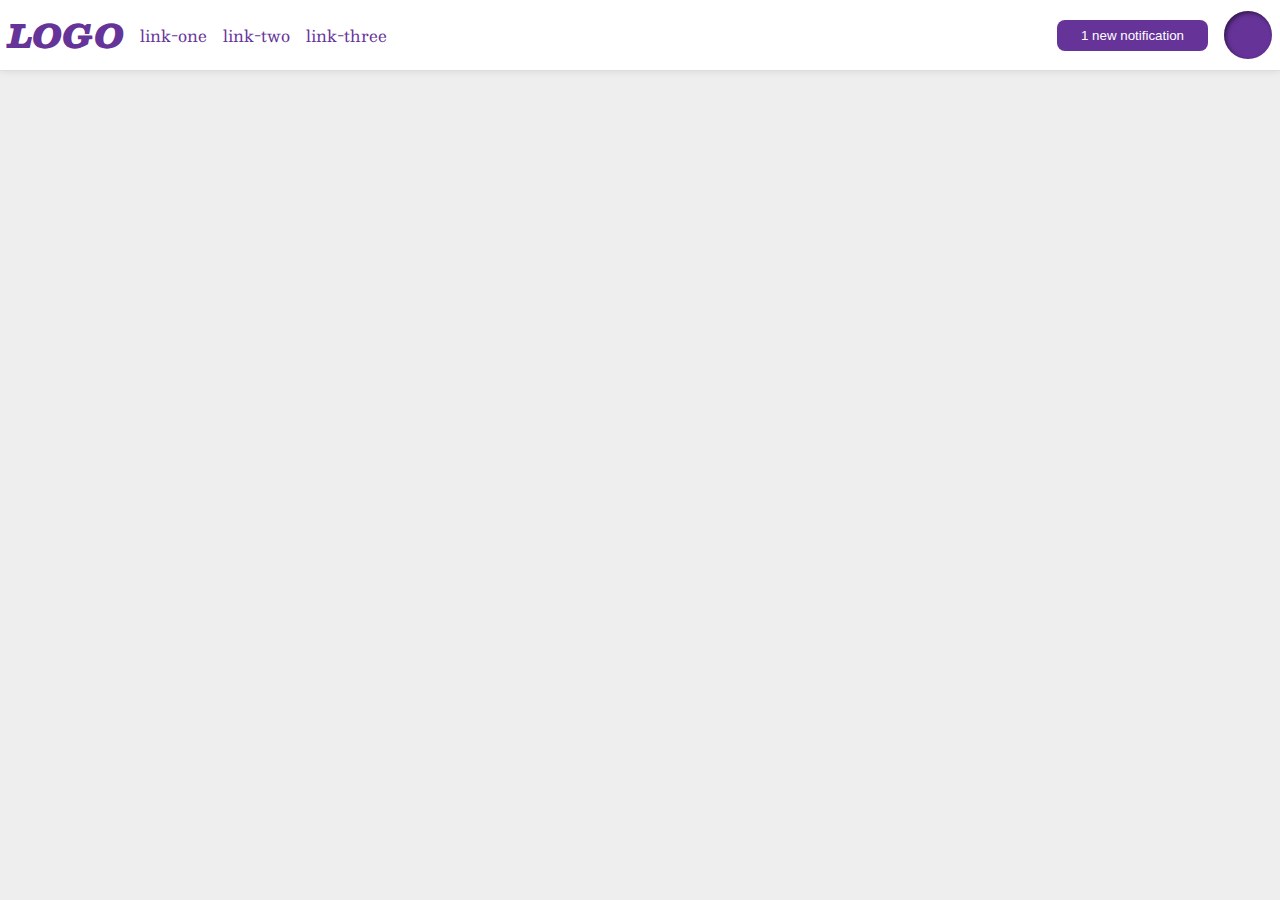
<file: flex/03-flex-header-2/index.html>
<!DOCTYPE html>
<html lang="en">
<head>
  <meta charset="UTF-8">
  <meta http-equiv="X-UA-Compatible" content="IE=edge">
  <meta name="viewport" content="width=device-width, initial-scale=1.0">
  <title>Flex Header 2</title>
  <link rel="stylesheet" href="style.css">
</head>
<body>
  <div class="header">
    <div class="left">   
      <div class="logo">
        LOGO
      </div>
      <ul class="links">
        <li><a href="google.com">link-one</a></li>
        <li><a href="google.com">link-two</a></li>
        <li><a href="google.com">link-three</a></li>
      </ul>
    </div>
    <div class="right">
      <button class="notifications">
        1 new notification
      </button>
      <div class="profile-image"></div>
    </div>
  </div>
</body>
</html>
</file>
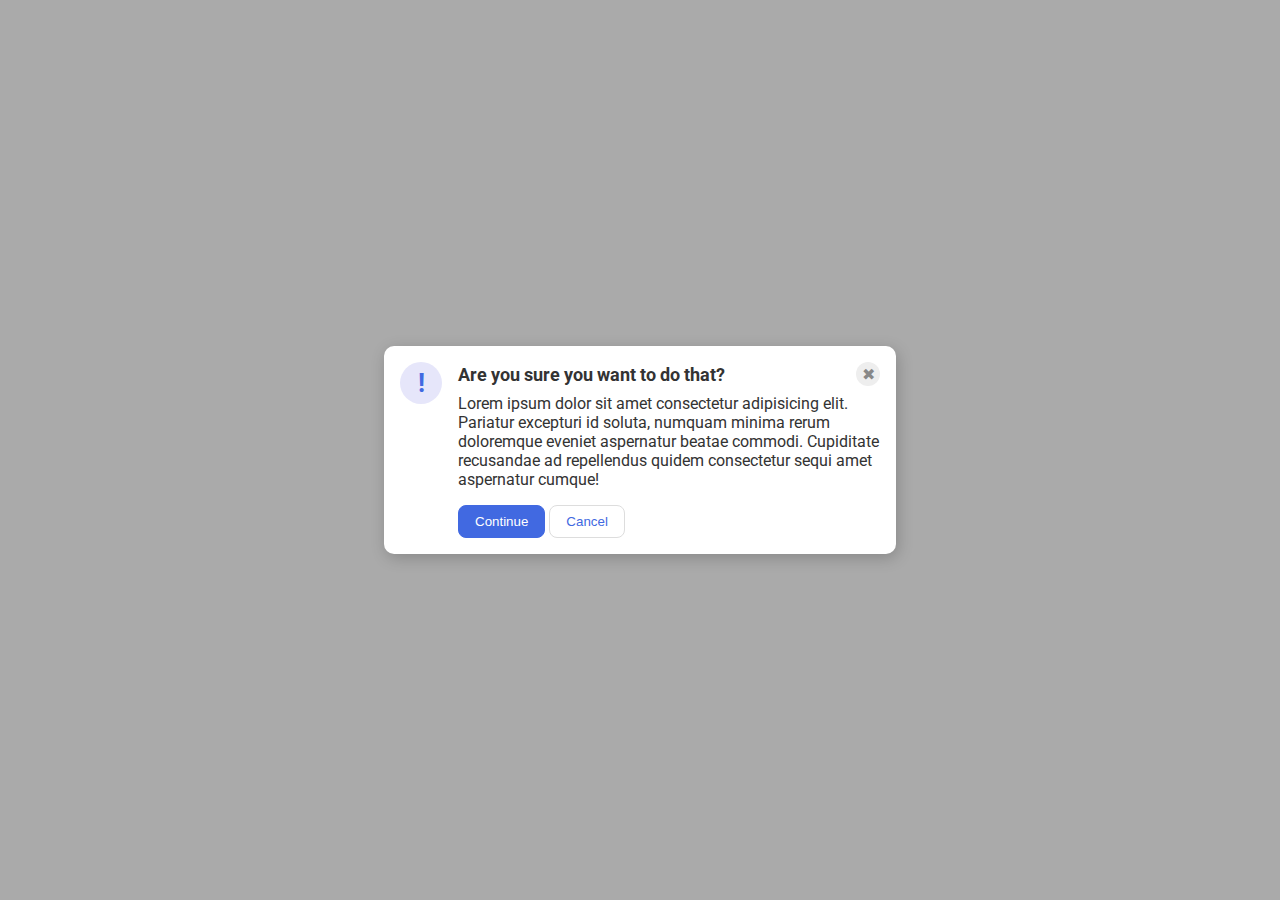
<file: flex/05-flex-modal/index.html>
<!DOCTYPE html>
<html lang="en">
<head>
  <meta charset="UTF-8">
  <meta http-equiv="X-UA-Compatible" content="IE=edge">
  <meta name="viewport" content="width=device-width, initial-scale=1.0">
  <link rel="stylesheet" href="style.css">
  <title>Modal</title>
</head>
<body>
  <div class="modal">
    <div class="icon">!</div>
    <div class="container">
    <div class="header">Are you sure you want to do that?
    <div class="close-button">✖</div>
    </div>
    <div class="text">Lorem ipsum dolor sit amet consectetur adipisicing elit. Pariatur excepturi id soluta, numquam minima rerum doloremque eveniet aspernatur beatae commodi. Cupiditate recusandae ad repellendus quidem consectetur sequi amet aspernatur cumque!</div>
    <button class="continue">Continue</button>
    <button class="cancel">Cancel</button>
  </div>
  </div>
</body>
</html>
</file>
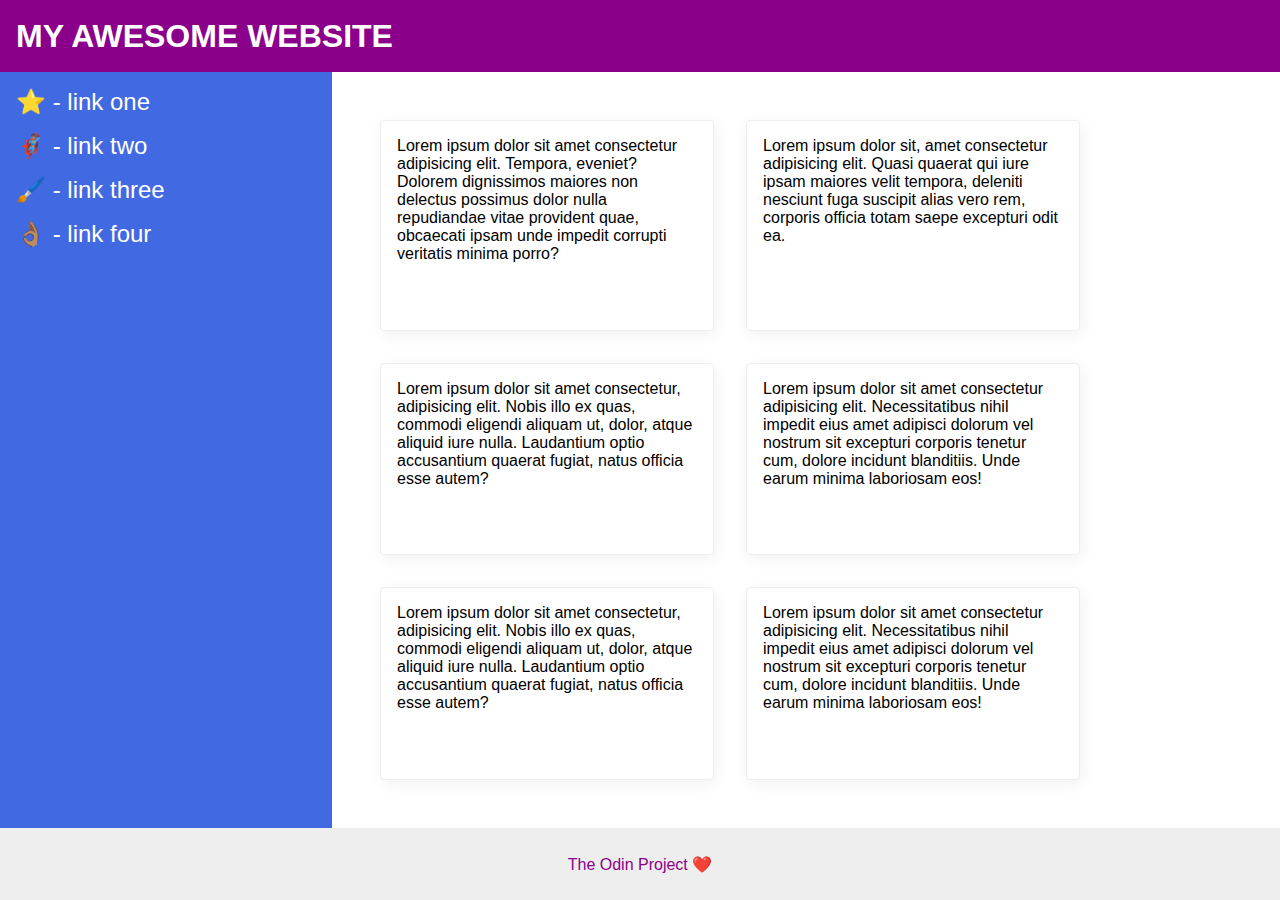
<file: flex/07-flex-layout-2/index.html>
<!DOCTYPE html>
<html lang="en">
<head>
  <meta charset="UTF-8">
  <meta http-equiv="X-UA-Compatible" content="IE=edge">
  <meta name="viewport" content="width=device-width, initial-scale=1.0">
  <title>The Holy Grail</title>
  <link rel="stylesheet" href="style.css">
</head>
<body>
  <div class="header">
    MY AWESOME WEBSITE
  </div>
  <div class="body">
  <div class="sidebar">
    <ul>
      <li><a href="google.com">⭐ - link one</a></li>
      <li><a href="google.com">🦸🏽‍♂️ - link two</a></li>
      <li><a href="google.com">🖌️ - link three</a></li>
      <li><a href="google.com">👌🏽 - link four</a></li>
    </ul>
  </div>
  <div class="container">
  <div class="card">Lorem ipsum dolor sit amet consectetur adipisicing elit. Tempora, eveniet? Dolorem dignissimos maiores non delectus possimus dolor nulla repudiandae vitae provident quae, obcaecati ipsam unde impedit corrupti veritatis minima porro?</div>
  <div class="card">Lorem ipsum dolor sit, amet consectetur adipisicing elit. Quasi quaerat qui iure ipsam maiores velit tempora, deleniti nesciunt fuga suscipit alias vero rem, corporis officia totam saepe excepturi odit ea.</div>
  <div class="card">Lorem ipsum dolor sit amet consectetur, adipisicing elit. Nobis illo ex quas, commodi eligendi aliquam ut, dolor, atque aliquid iure nulla. Laudantium optio accusantium quaerat fugiat, natus officia esse autem?</div>
  <div class="card">Lorem ipsum dolor sit amet consectetur adipisicing elit. Necessitatibus nihil impedit eius amet adipisci dolorum vel nostrum sit excepturi corporis tenetur cum, dolore incidunt blanditiis. Unde earum minima laboriosam eos!</div>
  <div class="card">Lorem ipsum dolor sit amet consectetur, adipisicing elit. Nobis illo ex quas, commodi eligendi aliquam ut, dolor, atque aliquid iure nulla. Laudantium optio accusantium quaerat fugiat, natus officia esse autem?</div>
  <div class="card">Lorem ipsum dolor sit amet consectetur adipisicing elit. Necessitatibus nihil impedit eius amet adipisci dolorum vel nostrum sit excepturi corporis tenetur cum, dolore incidunt blanditiis. Unde earum minima laboriosam eos!</div>
  </div>
  </div>
  <div class="footer">
    The Odin Project ❤️
  </div>
</body>
</html>
</file>
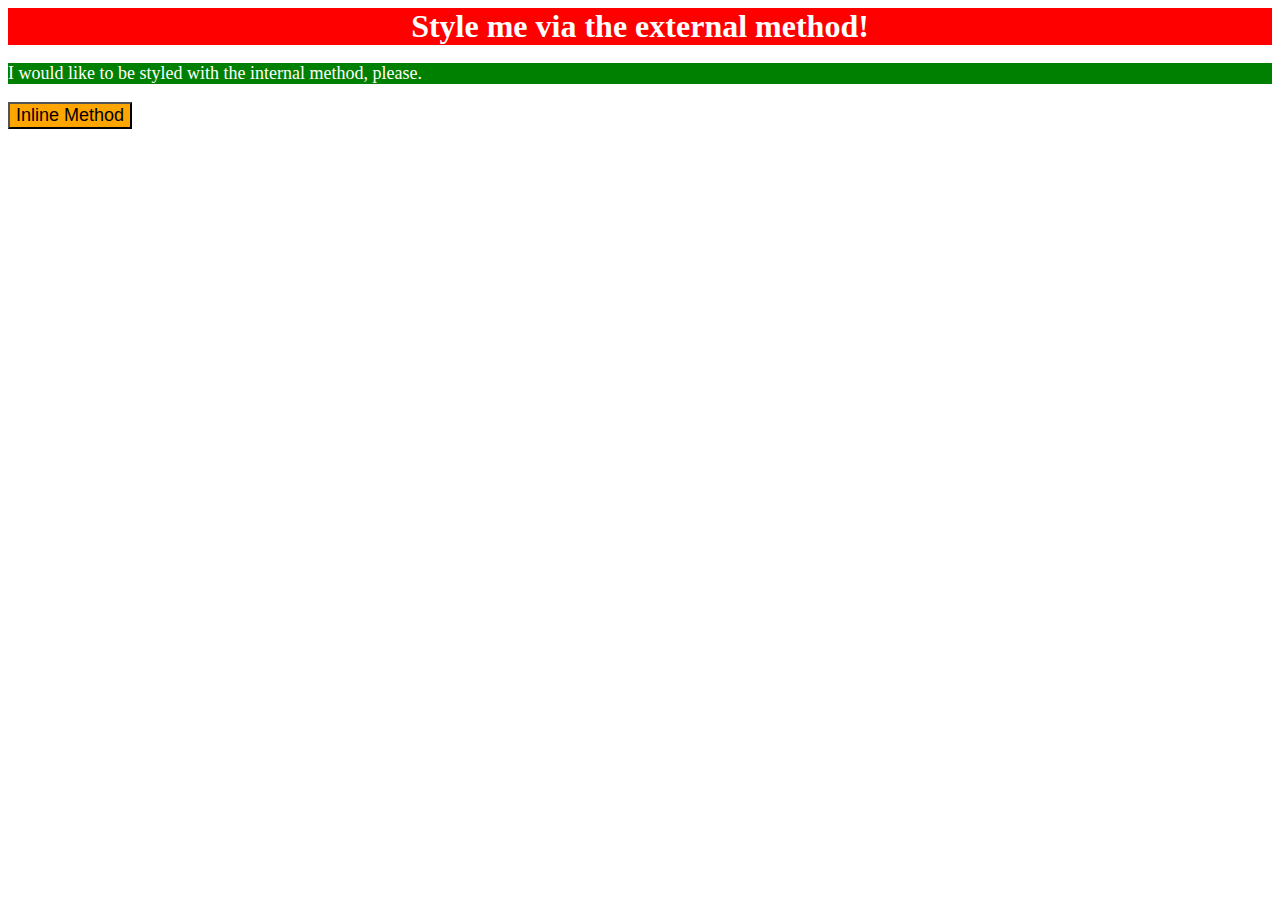
<file: foundations/01-css-methods/index.html>
<!DOCTYPE html>
<html lang="en">
<head>
  <meta charset="UTF-8">
  <meta http-equiv="X-UA-Compatible" content="IE=edge">
  <meta name="viewport" content="width=device-width, initial-scale=1.0">
  <title>Methods for Adding CSS</title>
  <link rel="stylesheet" href="style.css">
  <style>
    p {
      color: white;
      background-color: green;
      font-size: 18px;
    }
  </style>
</head>
<body>
  <div>Style me via the external method!</div>
  <p>I would like to be styled with the internal method, please.</p>
  <button style="background-color:orange; font-size: 18px;">Inline Method</button>
</body>
</html>
</file>
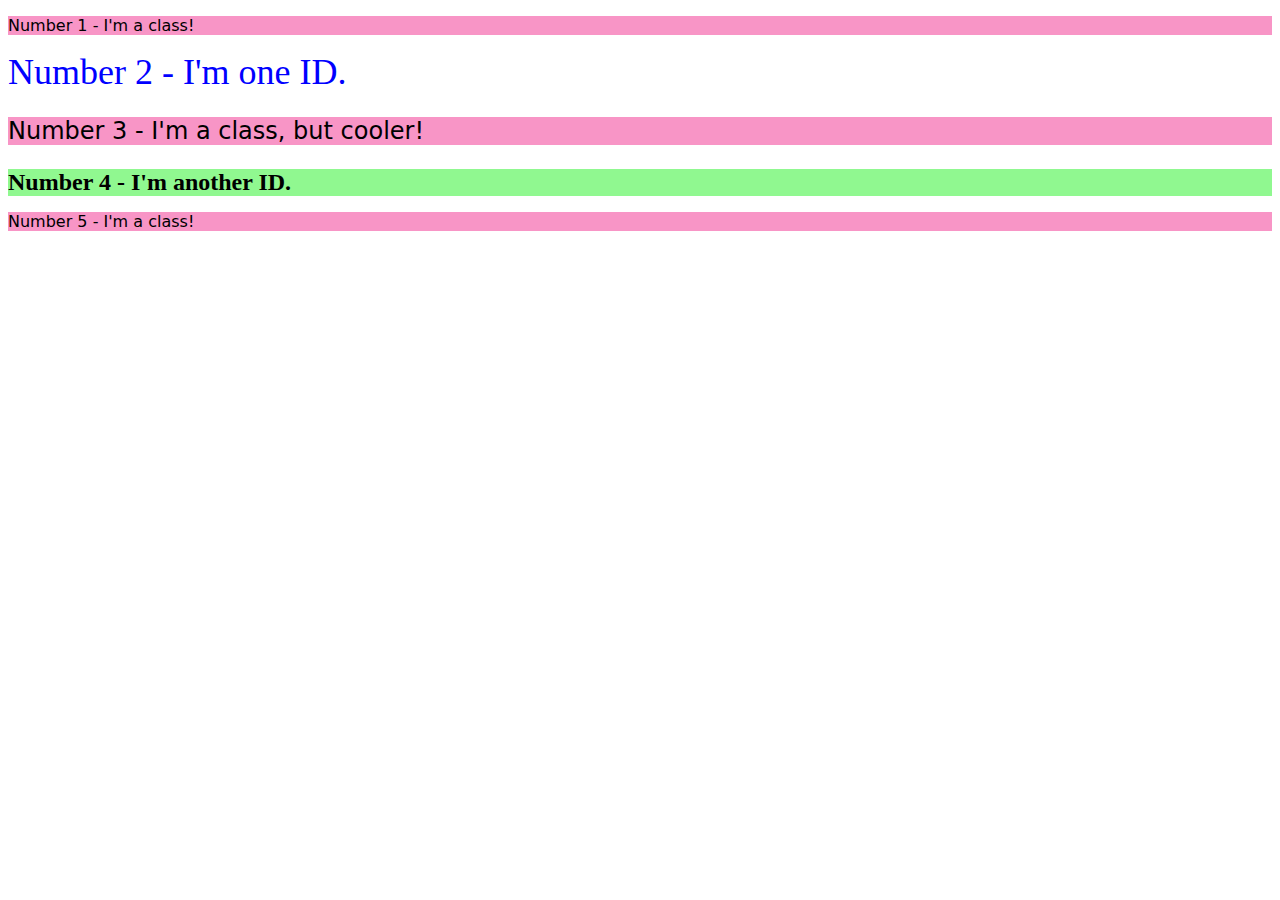
<file: foundations/02-class-id-selectors/index.html>
<!DOCTYPE html>
<html lang="en">
<head>
  <meta charset="UTF-8">
  <meta http-equiv="X-UA-Compatible" content="IE=edge">
  <meta name="viewport" content="width=device-width, initial-scale=1.0">
  <title>Class and ID Selectors</title>
  <link rel="stylesheet" href="style.css">
</head>
<body>
  <p class="odd">Number 1 - I'm a class!</p>
  <div id="two">Number 2 - I'm one ID.</div>
  <p class="odd big"> Number 3 - I'm a class, but cooler!</p>
  <div id="four">Number 4 - I'm another ID.</div>
  <p class="odd">Number 5 - I'm a class!</p>
</body>
</html>
</file>
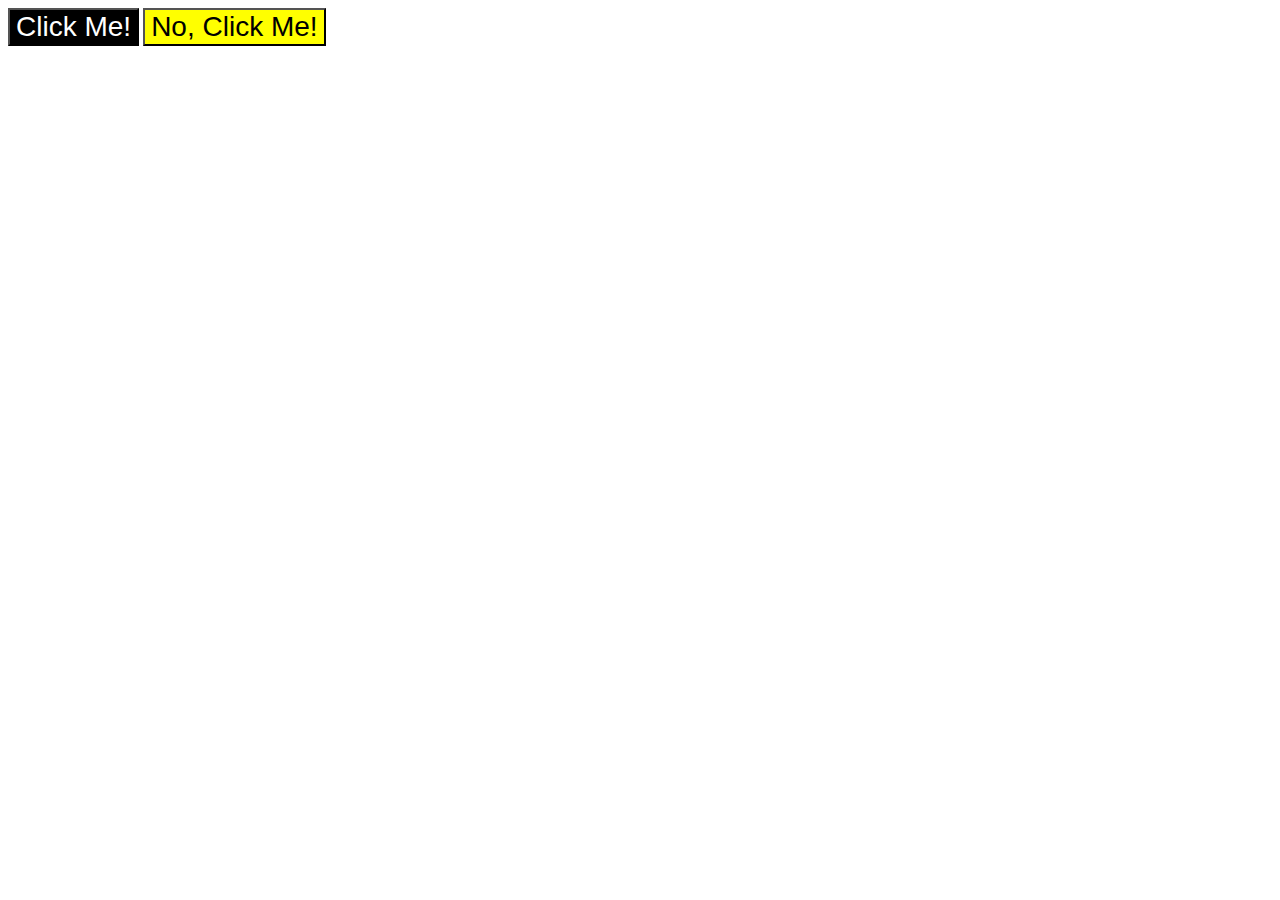
<file: foundations/03-grouping-selectors/index.html>
<!DOCTYPE html>
<html lang="en">
<head>
  <meta charset="UTF-8">
  <meta http-equiv="X-UA-Compatible" content="IE=edge">
  <meta name="viewport" content="width=device-width, initial-scale=1.0">
  <title>Grouping Selectors</title>
  <link rel="stylesheet" href="style.css">
</head>
<body>
  <button class="one">Click Me!</button>
  <button class="two">No, Click Me!</button>
</body>
</html>
</file>
<file: flex/03-flex-header-2/style.css>
/* this is some magical font-importing.  
you'll learn about it later. */
@import url('https://fonts.googleapis.com/css2?family=Besley:ital,wght@0,400;1,900&display=swap');

body {
  margin: 0;
  background: #eee;
  font-family: Besley, serif;
}

.header {
  background: white;
  border-bottom: 1px solid #ddd;
  box-shadow: 0 0 8px rgba(0,0,0,.1);
  display: flex;
  justify-content: space-between;
  padding: 8px;
}

.profile-image {
  background: rebeccapurple;
  box-shadow: inset 2px 2px 4px rgba(0,0,0,.5);
  border-radius: 50%;
  width: 48px;
  height:  48px;
}

.logo {
  color: rebeccapurple;
  font-size: 32px;
  font-weight: 900;
  font-style: italic;
}

button {
  border: none;
  border-radius: 8px;
  background: rebeccapurple;
  color: white;
  padding: 8px 24px;
}

a {
  /* this removes the line under our links */
  text-decoration: none;
  color: rebeccapurple;
}

ul {
  list-style-type: none;
  display: flex;
  margin: 0;
  padding: 0;
  gap: 16px;
}

.left, .right {
  display: flex;
  gap: 16px;
  align-items: center;
}
</file>
<file: flex/05-flex-modal/style.css>
@import url('https://fonts.googleapis.com/css2?family=Roboto:wght@400;700&display=swap');

html, body {
  height: 100%;
}

body {
  font-family: Roboto, sans-serif;
  margin: 0;
  background: #aaa;
  color: #333;
  /* I'll give you this one for free lol */
  display: flex;
  align-items: center;
  justify-content: center;
}

.modal {
  background: white;
  width: 480px;
  border-radius: 10px;
  box-shadow: 2px 4px 16px rgba(0,0,0,.2);  
  display: flex;
  padding: 16px;
  gap: 16px;
}

.icon {
  color: royalblue;
  font-size: 26px;
  font-weight: 700;
  background: lavender;
  width: 42px;
  height: 42px;
  border-radius: 50%;
  display: flex;
  align-items: center;
  justify-content: center;
  flex-shrink: 0;
}

.close-button {
  background: #eee;
  border-radius: 50%;
  color: #888;
  font-weight: 400;
  font-size: 16px;
  height: 24px;
  width: 24px;
  display: flex;
  align-items: center;
  justify-content: center;
}

button {
  padding: 8px 16px;
  border-radius: 8px;
}

button.continue {
  background: royalblue;
  border: 1px solid royalblue;
  color: white;
}

button.cancel {
  background: white;
  border: 1px solid #ddd;
  color: royalblue;
}

.header {
  display: flex;
  justify-content: space-between;
  align-items: center;
  font-weight: bold;
  font-size: 18px;
  margin-bottom: 8px;
}

.text {
  margin-bottom: 16px;
}
</file>
<file: flex/07-flex-layout-2/style.css>
body {
  font-family: -apple-system, BlinkMacSystemFont, 'Segoe UI', Roboto, Oxygen, Ubuntu, Cantarell, 'Open Sans', 'Helvetica Neue', sans-serif;
  margin: 0;
  min-height: 100vh;
  display: flex;
  flex-direction: column;
}

.header {
  height: 72px;
  background: darkmagenta;
  color: white;
  display: flex;
  padding: 0px 16px;
  font-weight: 900;
  font-size: 32px;
  align-items: center;
}

.footer {
  height: 72px;
  background: #eee;
  color: darkmagenta;
  display: flex;
  justify-content: center;
  align-items: center;
}

.sidebar {
  width: 300px;
  background: royalblue;
  flex-shrink: 0;
  padding: 16px;
}

.card {
  border: 1px solid #eee;
  box-shadow: 2px 4px 16px rgba(0,0,0,.06);
  border-radius: 4px;
  width: 300px;
  padding: 16px;
  margin: 16px;
}

.body {
  display: flex;
  flex: 1;
}

.container {
  padding: 32px;
  display: flex;
  flex-wrap: wrap;
}

a {
  text-decoration: none;
  color: white;
  font-size: 24px;
}

ul {
  list-style-type: none;
  margin: 0;
  padding: 0;
}

li {
  margin-bottom: 16px;
}
</file>
<file: foundations/01-css-methods/style.css>
div {
    background-color: red;
    color: white;
    text-align: center;
    font-weight: 700;
    font-size: 32px;
}
</file>
<file: foundations/02-class-id-selectors/style.css>
.odd {
    background-color: rgb(248, 149, 198);
    font-family: Verdana, "DejaVu Sans", sans-serif;
}

#two {
    color: blue;
    font-size: 36px;
}

.big {
    font-size: 24px;
}

#four {
    background-color: rgb(144, 248, 144);
    font-weight: bold;
    font-size: 24px;
}
</file>
<file: foundations/03-grouping-selectors/style.css>
.one,
.two {
    font-family: Helvetica, "Times New Roman", sans-serif;
    font-size: 28px;
}

.one {
    background-color: black;
    color: white;
}

.two {
    background-color: yellow;
}
</file>
